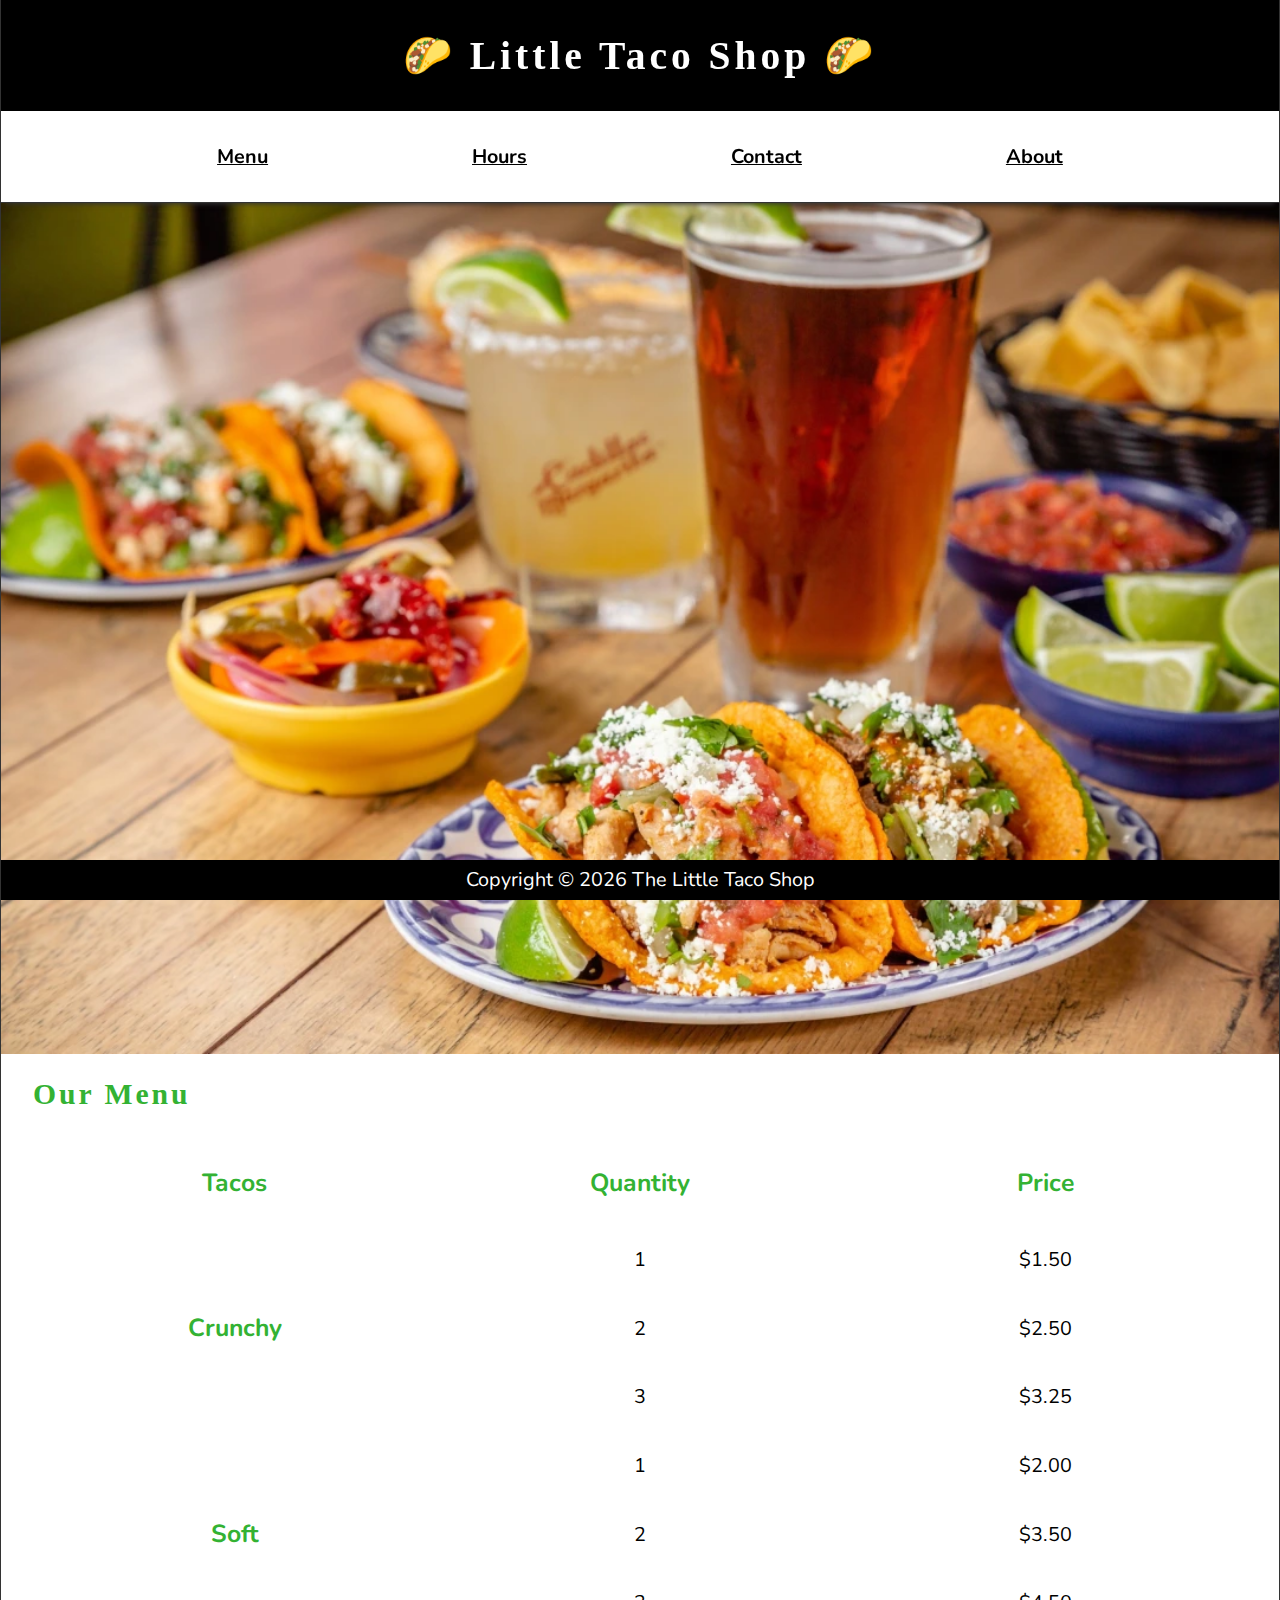
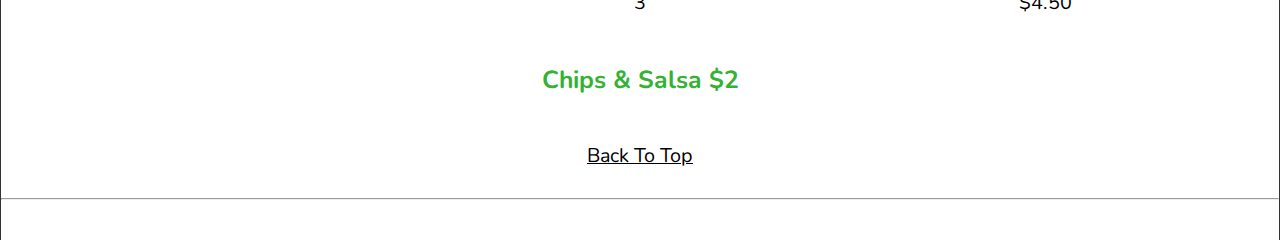
<file: index.html>
<!DOCTYPE html>
<html lang="en">

<head>
    <meta charset="UTF-8">
    <meta name="author" content="Alisha Sahoo">
    <meta name="description" content="The official website for The Little Taco Shop">
    <meta name="viewport" content="width=device-width, initial-scale=1.0">
    <title>The Little Taco Shop</title>
    <link rel="icon" href="favicon.ico" type="image/x-icon">
    <link rel="stylesheet" href="style.css">
    <script src="js/main.js" defer></script>
    <!-- the above 'defer' used in script is to load everything in the site first than the js element applied.  -->
</head>

<body>
    <header class="header">
        <h1 class="header__h1">Little Taco Shop</h1>
        <nav class="header__nav">
            <ul class="header__ul">

                <li> <a href="#menu">Menu</a> </li>
                <li> <a href="hours.html">Hours</a> </li>
                <li> <a href="contact.html">Contact </a> </li>
                <li> <a href="about.html">About</a> </li>

            </ul>
        </nav>
    </header>

    <section class="hero">
        <h2 class="hero__h2">Bienvenidos!</h2>

        <figure>
            <img src="img/tacos and drink.webp" alt="Tacos and a Drink" title="We love tacos!" width="1080"
                height="719">
            <figcaption class="offscreen"> Tacos and a Drink </figcaption>
        </figure>

    </section>


    <main class="main">


        <article id="menu" class="main__article menu">
            <h2 class="menu__h2">Our Menu</h2>

            <table class="menu__container">
                <caption class="offscreen">Our Tacos</caption>
                <thead>
                    <tr>
                        <th class="menu__header" scope="col">Tacos</th>
                        <th class="menu__header" scope="col">Quantity</th>
                        <th class="menu__header" scope="col">Price</th>
                    </tr>
                </thead>
                <tbody>
                    <tr>
                        <th class="menu__item menu__cr" scope="row" rowspan="3"> Crunchy </th>
                        <td class="menu__item">1</td>
                        <td class="menu__item">$1.50</td>
                    </tr>
                    <tr>
                        <td class="menu__item">2</td>
                        <td class="menu__item">$2.50</td>
                    </tr>
                    <tr>
                        <td class="menu__item">3</td>
                        <td class="menu__item">$3.25</td>
                    </tr>
                    <tr>
                        <th class="menu__item menu__sf" scope="row" rowspan="3"> Soft </th>
                        <td class="menu__item">1</td>
                        <td class="menu__item">$2.00</td>
                    </tr>
                    <tr>
                        <td class="menu__item">2</td>
                        <td class="menu__item">$3.50</td>
                        <!-- display: content will make the grid ignore the elements like thead, tbody, tfoot, tr in ehich the display:content was applied.This is how we apply classes in a table bcz; grid can't directly be applied on table elements.  -->
                    </tr>
                    <tr>
                        <td class="menu__item">3</td>
                        <td class="menu__item">$4.50</td>
                    </tr>
                </tbody>
                <tfoot>
                    <tr>
                        <td class="menu__item menu__cs" colspan="3"> Chips &amp; Salsa $2 </td>
                    </tr>
                </tfoot>
            </table>
            <p class="center">
                <a href="#">Back To Top</a>
            </p>
        </article>
    </main>
    <hr>
    <footer class="footer">
        <p>
            <span class="nowrap">Copyright &copy; <time id="year"></time></span>
            <span class="nowrap">The Little Taco Shop</span>
        </p>
    </footer>
</body>

</html>
</file>
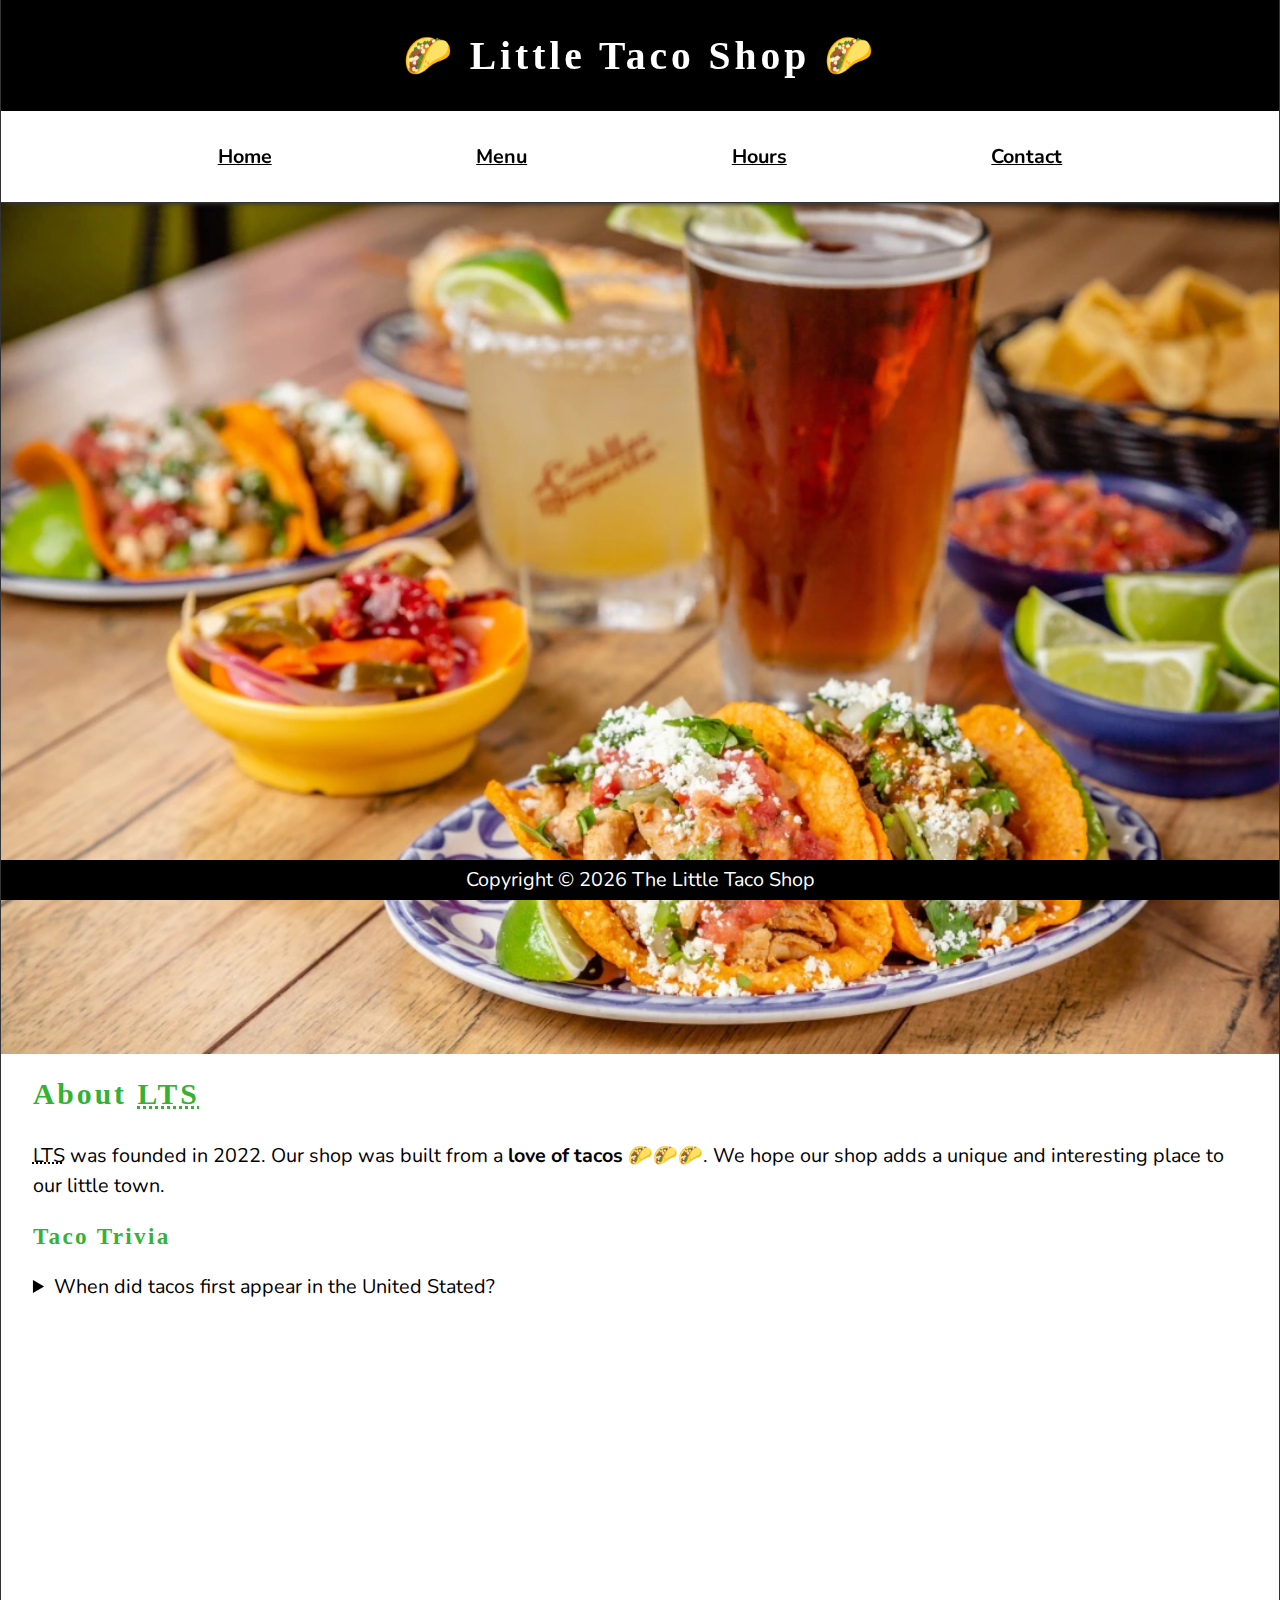
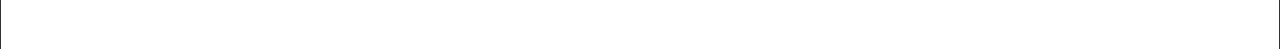
<file: about.html>
<!DOCTYPE html>
<html lang="en">

<head>
    <meta charset="UTF-8">
    <meta name="author" content="Alisha Sahoo">
    <meta name="description" content=" About  The Little Taco Shop">
    <meta name="viewport" content="width=device-width, initial-scale=1.0">
    <title>About LTS</title>
    <link rel="icon" href="favicon.ico" type="image/x-icon">
    <link rel="stylesheet" href="style.css">
    <script src="js/main.js" defer></script>
</head>

<body>
    <header class="header">
        <h1 class="header__h1">Little Taco Shop</h1>
        <nav class="header__nav">
            <ul class="header__ul">
                <li> <a href="/">Home</a> </li>
                <li> <a href="/#menu">Menu</a> </li>
                <li> <a href="hours.html">Hours</a> </li>
                <li> <a href="contact.html">Contact </a> </li>


            </ul>
        </nav>
    </header>

    <section class="hero">

        <figure>
            <img src="img/tacos and drink.webp" alt="Tacos Delicioso" title="Tacos Delicioso!" width="1080"
                height="719">
            <figcaption class="offscreen"> Try these delicious Tacos</figcaption>
        </figure>
    </section>

    <main class="main">
        <article id="about" class="main__article" class="about">
            <h2>About <abbr title="The Little Taco Shop">LTS</abbr></h2>
            <p> <abbr title="The Little Taco Shop">LTS</abbr> was founded in <time datetime="2022">2022</time>. Our shop
                was built from a <strong>love of tacos</strong> 🌮🌮🌮. We hope our shop adds a unique and interesting
                place to our little town. </p>
            <aside class="about__trivia">
                <h3>Taco Trivia</h3>
                <details>
                    <summary>When did tacos first appear in the United Stated?</summary>
                    <p class="about__trivia-answer"> Jeffrey M. Pilcher, taco historian and professor of history at the
                        University of Minnesota, says
                        the earliest mention of tacos in the United States are in a newspaper from <time
                            datetime="1905">1905</time>. (Source: <cite><a
                                href="https://www.smithsonianmag.com/arts-culture/where-did-the-taco-come-from-81228162/"
                                target="_blank">Smithsonian Magazine</a></cite>) </p>
                </details>
            </aside>
        </article>
    </main>

    <footer class="footer">
        <p>
            <span class="nowrap">Copyright &copy; <time id="year"></time></span>
            <span class="nowrap">The Little Taco Shop</span>
        </p>
    </footer>

</body>

</html>
</file>
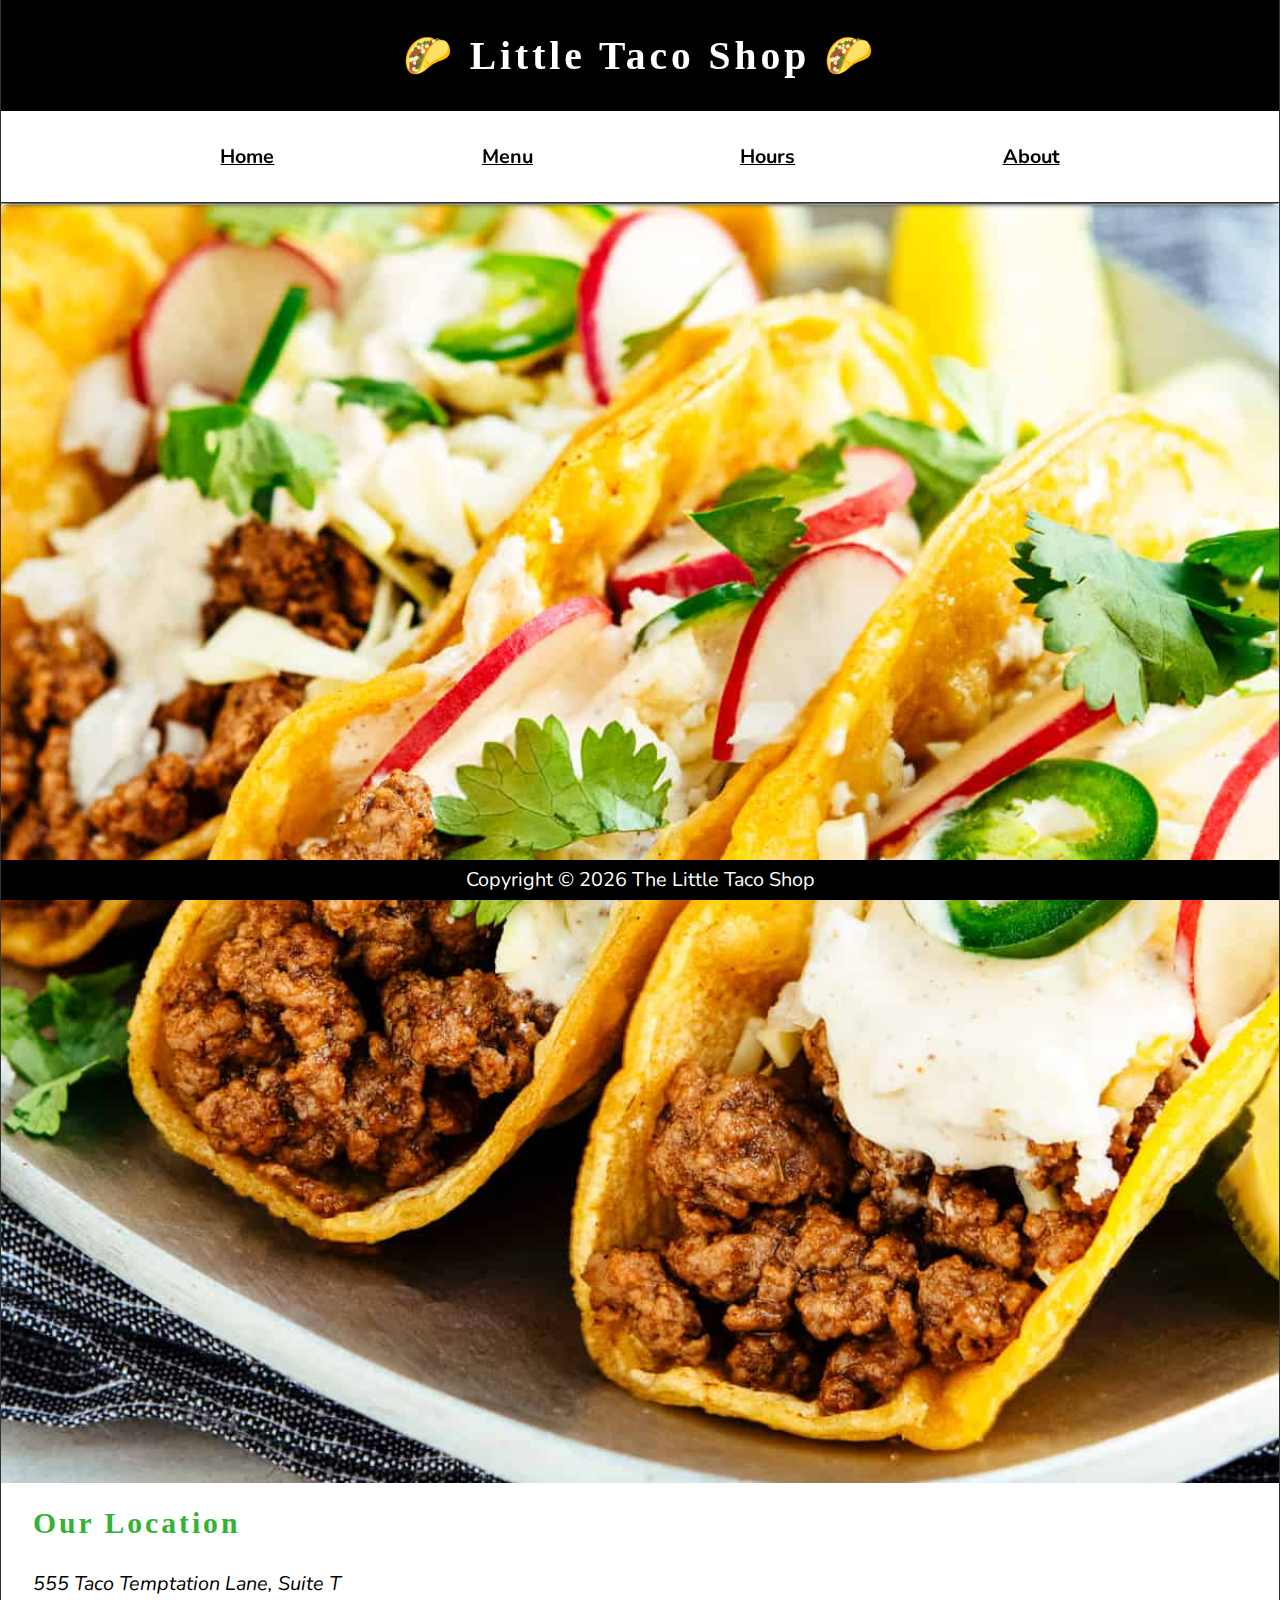
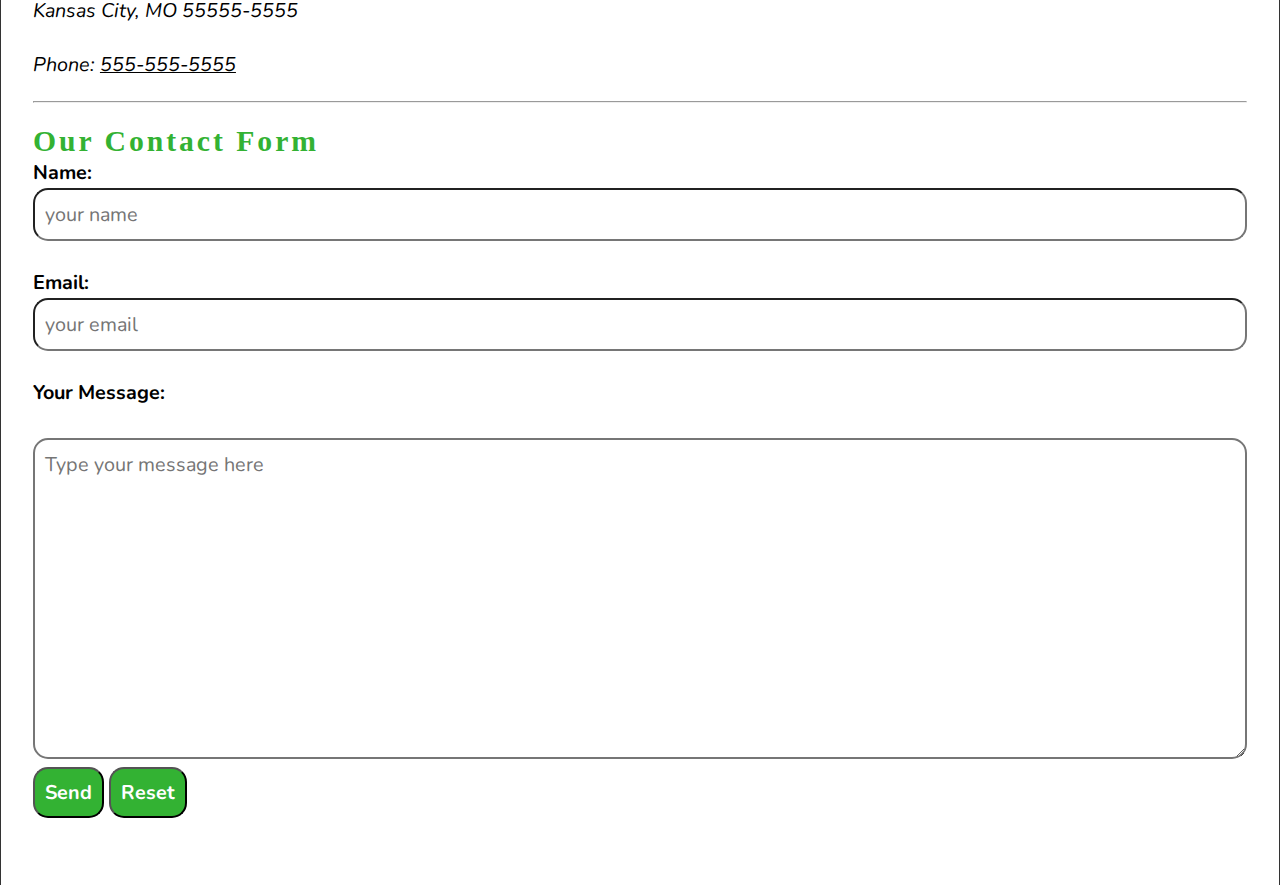
<file: contact.html>
<!DOCTYPE html>
<html lang="en">

<head>
    <meta charset="UTF-8">
    <meta name="author" content="Dave Gray">
    <meta name="description" content="Contact information for The Little Taco Shop">
    <meta name="viewport" content="width=device-width, initial-scale=1.0">
    <title>Contact Us - LTS</title>
    <link rel="icon" href="favicon.ico" type="image/x-icon">
    <link rel="stylesheet" href="style.css">
    <script src="js/main.js" defer></script>
</head>

<body>
    <header class="header">
        <h1 class="header__h1">Little Taco Shop</h1>
        <nav class="header__nav">
            <ul class="header__ul">
                <li> <a href="/">Home</a> </li>
                <li> <a href="/#menu">Menu</a> </li>
                <li> <a href="hours.html">Hours</a> </li>
                <li> <a href="about.html">About</a> </li>
            </ul>
        </nav>

    </header>
    <hr>

    <section class="hero">
        <figure>
            <img src="img/tacosnew.jpg" alt="Little Taco Shop Tacos" title="Tacos ready to eat!" width="1200"
                height="1200">
            <figcaption class="offscreen"> Little Taco Shop Tacos </figcaption>
        </figure>
    </section>

    <main class="main">

        <article class="main__article">
            <h2>Our Location</h2>
            <address> 555 Taco Temptation Lane, Suite T<br> Kansas City, MO 55555-5555 <br><br> Phone: <a
                    href="tel:+5555555555">555-555-5555</a> </address>
        </article>
        <hr>

        <article class="main__article contact">
            <h2 class="contact__h2">Our Contact Form</h2>

            <form action="https://httpbin.org/get" method="get" class="contatc__form">
                <fieldset class="contact__fieldset">
                    <legend class="offscreen">Send Us A Message</legend>

                    <p class="contact__p"> <label class="contact__label" for="name">Name:</label> <input
                            class="contact__input" type="text" name="name" id="name" placeholder="your name" required>
                    </p>
                    <br>
                    <p class="contact__p"> <label class="contact__label" for="email">Email:</label> <input
                            class="contact__input" type="email" name="email" id="email" placeholder="your email"
                            required>
                    </p>
                    <br>
                    <p class="contact__p"> <label class="contact__label" for="message">Your Message:</label> <br>
                        <textarea class="contact__textarea" name="message" id="message" cols="30" rows="10"
                            placeholder="Type your message here"></textarea>
                    </p>
                </fieldset>
                <button class="contact__button" type="submit">Send</button>
                <button class="contact__button" type="reset">Reset</button>
            </form>
        </article>


    </main>
    <footer class="footer">
        <p>
            <span class="nowrap">Copyright &copy; <time id="year"></time></span>
            <span class="nowrap">The Little Taco Shop</span>
        </p>
    </footer>
</body>

</html>
</file>
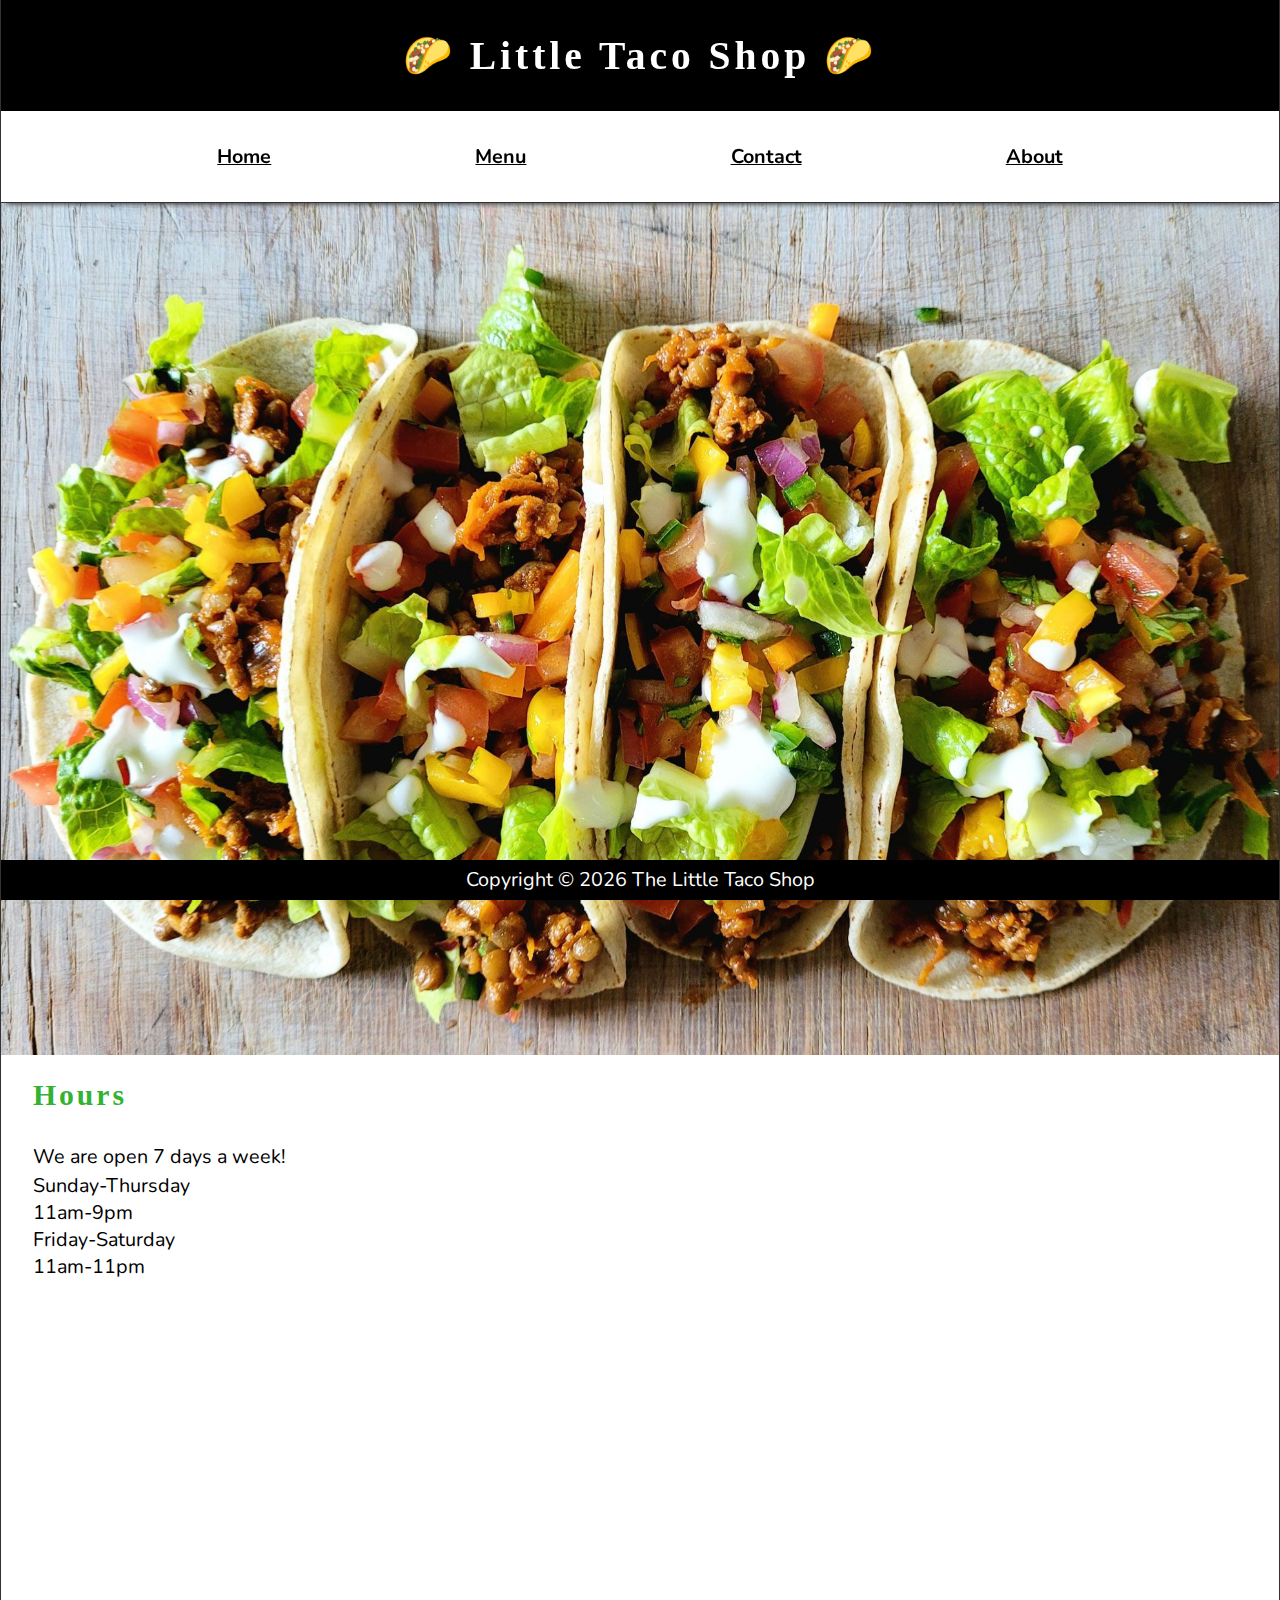
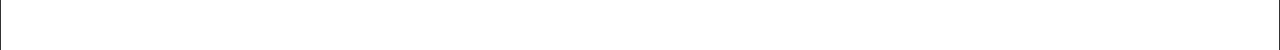
<file: hours.html>
<!DOCTYPE html>
<html lang="en">

<head>
    <meta charset="UTF-8">
    <meta name="author" content="Dave Gray">
    <meta name="description" content="Store Hours for The Little Taco Shop">
    <meta name="viewport" content="width=device-width, initial-scale=1.0">
    <title>LTS Hours</title>
    <link rel="icon" href="favicon.ico" type="image/x-icon">
    <link rel="stylesheet" href="style.css">
    <script src="js/main.js" defer></script>
</head>

<body>
    <header class="header">
        <h1 class="header__h1 ">Little Taco Shop</h1>
        <nav class="header__nav">
            <ul class="header__ul">
                <li> <a href="/">Home</a> </li>
                <li> <a href="/#menu">Menu</a> </li>
                <li> <a href="contact.html">Contact</a> </li>
                <li> <a href="about.html">About</a> </li>
            </ul>
        </nav>

    </header>

    <section class="hero">

        <figure>
            <img src="img/contact tacos.jpg" alt="A Tray of Tasty Tacos" title="We love trays of tacos!" width="1980"
                height="1320">
            <figcaption class="offscreen"> A Tray of Tasty Tacos </figcaption>
        </figure>

    </section>

    <main class="main">
        <article class="main__article">
            <h2>Hours</h2>
            <p> We are open 7 days a week! </p>
            <dl>
                <dt>Sunday-Thursday</dt>
                <dd>11am-9pm</dd>
                <dt>Friday-Saturday</dt>
                <dd>11am-11pm</dd>
            </dl>
            <!-- <p> <a href="#">Back To Top</a> </p> -->
        </article>
    </main>
    <footer class="footer">
        <p>
            <span class="nowrap">Copyright &copy; <time id="year"></time></span>
            <span class="nowrap">The Little Taco Shop</span>
        </p>
    </footer>
</body>

</html>
</file>
<file: style.css>
@import url("https://fonts.googleapis.com/css2?family=Nunito&display=swap");

/* CSS RESET  */
*,
*::after,
*::before {
  margin: 0;
  padding: 0;
  box-sizing: border-box;
}

img {
  display: block;
  width: 100%;
  height: auto;
}

input,
button,
textarea {
  font: inherit;
}

/* CSS VARIABLES  */

:root {
  /* FONTS  */
  --FF: "Nunito", sans-serif;
  --FF-HEADINGS: "Fugaz One", cursive;
  --FS: clamp(1rem, 2.2vh, 1.5rem);

  /* COLORS  */
  --BGCOLOR-FADE: rgb(252, 220, 160);
  --BGCOLOR: orange;
  --BGIMAGE: linear-gradient(to bottom, var(--BGCOLOR), var(--BGCOLOR-FADE));
  --BODY-BGCOLOR: #fff;
  --BORDER-COLOR: #333;
  --BUTTON-COLOR: #fff;
  --FONT-COLOR: #000;
  --HEADER-BGCOLOR: #000;
  --HEADER-COLOR: #fff;
  --HERO-BGCOLOR: rgba(4, 78, 4, 0.728);
  --HERO-COLOR: #fff;
  --HIGHLIGHT-COLOR: rgb(51, 178, 51);
  --LINK-ACTIVE: orange;
  --LINK-COLOR: #000;
  --LINK-HOVER: hsla(0, 0%, 0%, 0.6);
  --NAV-BGCOLOR: #fff;

  /* BORDERS  */
  --BORDERS: 1px solid var(--BORDER-COLOR);
  --BORDER-RADIUS: 15px;

  /* STANDARD PADDING  */
  --PADDING-TB: 0.25em;
  --PADDING-SIDE: 2.5%;

  /* STANDARD MARGIN  */
  --MARGIN: clamp(1em, 2.5vh, 1.5em) 0;
  /* above used is clamp for top and bottom value , 0 for left and right value.  */
}

/* MEDIA QUARY FOR DARK MODE!! */
@media (prefers-color-scheme: dark) {
  :root {
    --BGCOLOR-FADE: gray;
    --BGCOLOR: #000;
    --BODY-BGCOLOR: #333;
    --BORDER-COLOR: whitesmoke;
    --BUTTON-COLOR: #000;
    --FONT-COLOR: whitesmoke;
    --HEADER-COLOR: whitesmoke;
    --HERO-BGCOLOR: whitesmoke;
    --HERO-COLOR: #333;
    --HIGHLIGHT-COLOR: whitesmoke;
    --LINK-ACTIVE: rgb(251, 209, 103);
    --LINK-COLOR: whitesmoke;
    --LINK-HOVER: orange;
    --NAV-BGCOLOR: rgb(20, 20, 20);
  }
}

/* UTILITY CLASSES */
.offscreen {
  position: absolute;
  left: -2000px;
}

.center {
  text-align: center;
}

/* GENERAL STYLES  */
html {
  scroll-behavior: smooth;
  font-size: var(--FS);
  font-family: var(--FF);
  background-color: var(--BGCOLOR);
  background-image: var(--BGIMAGE);
}

body {
  background-color: var(--BODY-BGCOLOR);
  color: var(--FONT-COLOR);
  height: auto;
  max-width: 100%;
  margin: 0 auto;
  border-left: var(--BORDERS);
  border-right: var(--BORDERS);
  box-shadow: 0 0 10px var(--BORDER-COLOR);
  /* above is x-value, y-value, blur-value, blut-color used in box-hadow.  */
}

h1,
h2,
h3 {
  font-family: var(--FF-HEADINGS);
  letter-spacing: 0.1em;
}

h2,
h3 {
  margin-bottom: 1em;
  color: var(--HIGHLIGHT-COLOR);
}

p {
  line-height: 1.5;
}

a:any-link {
  color: var(--LINK-COLOR);
}

a:hover,
a:focus-visible {
  color: var(--LINK-HOVER);
}

a:active {
  color: var(--LINK-ACTIVE);
}

/* HEADER  */
.header {
  position: sticky;
  top: 0;
  z-index: 1;
}

.header__h1 {
  text-align: center;
  background-color: var(--HEADER-BGCOLOR);
  color: var(--HEADER-COLOR);
  padding: var(--PADDING-TB);
  padding: var(--PADDING-SIDE);
}

.header__nav {
  background-color: var(--NAV-BGCOLOR);
  border-bottom: var(--BORDERS);
  font-weight: bold;
  box-shadow: 0 6px 5px -5px var(--BORDER-COLOR);
}

.header__ul {
  padding: var(--PADDING-TB);
  padding: var(--PADDING-SIDE);
  list-style: none;
  display: flex;
  justify-content: space-evenly;
  gap: 1rem;
}

/* HERO  */
.hero {
  position: relative;
}

.hero__h2 {
  background-color: var(--HERO-BGCOLOR);
  color: var(--HERO-COLOR);
  padding: 0.25em 0.5em;
  text-shadow: 2px 3px 5px var(--BORDER-COLOR);
  position: absolute;
  left: 20px;
  top: -100px;
  animation: showwelcome 0.5s ease-in-out 1s forwards;
  /* in above 0.5s is the duration of animation and 1s is the delay .  */
}

@keyframes showwelcome {
  0% {
    top: -20px;
    transform: skew(0deg, -5deg) scaleY(0);
  }

  80% {
    top: 30px;
    transform: skew(10deg, -5deg) scaleY(1.2);
  }
  100% {
    top: 20px;
    transform: skew(-10deg, -5deg) scaleY(1);
  }
}

/* FOOTER  */
.footer {
  position: sticky;
  bottom: 0;
  background-color: var(--HEADER-BGCOLOR);
  color: var(--HEADER-COLOR);
  padding: var(--PADDING-TB) var(--PADDING-SIDE);
  text-align: center;
}

/* MAIN  */

.main {
  padding: var(--PADDING-TB) var(--PADDING-SIDE);
}

.main__article {
  scroll-margin-top: 6.5rem;
  margin: var(--MARGIN);
}

.main__article:first-child {
  margin-top: 1em;
}

.main__article:last-child {
  min-height: calc(100vh - 20rem);
}

/* ABOUT  */
.about__trivia {
  margin: var(--MARGIN);
}

.about__trivia-answer {
  margin-top: 1em;
}

/* CONTACT  */

.contact__h2 {
  margin: 0;
}

.contact__fieldset {
  border: none;
}

.contact__label {
  display: block;
  font-weight: bold;
}

.contact__input,
.contact__textarea {
  padding: 0.5em;
  border-radius: var(--BORDER-RADIUS);
  border-width: 2px;
  width: 100%;
}

.contact__button {
  padding: 0.5rem;
  border-radius: var(--BORDER-RADIUS);
  background-color: var(--HIGHLIGHT-COLOR);
  color: var(--BUTTON-COLOR);
  font-weight: bold;
}

/* MENU  */
thead,
tbody,
tfoot,
tr {
  display: contents;
}

.menu__container {
  display: grid;
  grid-template-columns: repeat(3, 1fr);
  grid-template-areas:
    "hd1 hd2 hd3"
    "cr cr1 cr1p"
    "cr cr2 cr2p"
    "cr cr3 cr3p"
    "sf sf1 sf1p"
    "sf sf2 sf2p"
    "sf sf3 sf3p"
    "cs cs cs";
  gap: 0.1em;
  margin-bottom: 1em;
}

.menu__cr {
  grid-area: cr;
}

.menu__sf {
  grid-area: sf;
}
.menu__cs {
  grid-area: cs;
}

.menu__cr,
.menu__sf,
.menu__header,
.menu__cs {
  color: var(--HIGHLIGHT-COLOR);
  font-weight: bold;
  height: 100%;
  display: grid;
  place-content: center;
}

.menu__header,
.menu__item {
  width: 100%;
  padding: 1em;
  /* border: medium ridge var(--BORDER-COLOR); */
}

.menu__item {
  display: grid;
  /* align-items: center;   Do not apply align items here bcz it won't work*/
  place-content: center;
}

thead th:first-child {
  border-top-left-radius: var(--BORDER-RADIUS);
}

thead th:last-child {
  border-top-right-radius: var(--BORDER-RADIUS);
}

tfoot td {
  border-bottom-left-radius: var(--BORDER-RADIUS);
  border-bottom-right-radius: var(--BORDER-RADIUS);
}

@media screen and (min-width: 576px) {
  .header__h1::before {
    content: "🌮 ";
  }
  .header__h1::after {
    content: " 🌮";
  }
  .menu__header,
  .menu__cr,
  .menu__sf,
  .menu__cs {
    font-size: 125%;
  }
}
</file>
